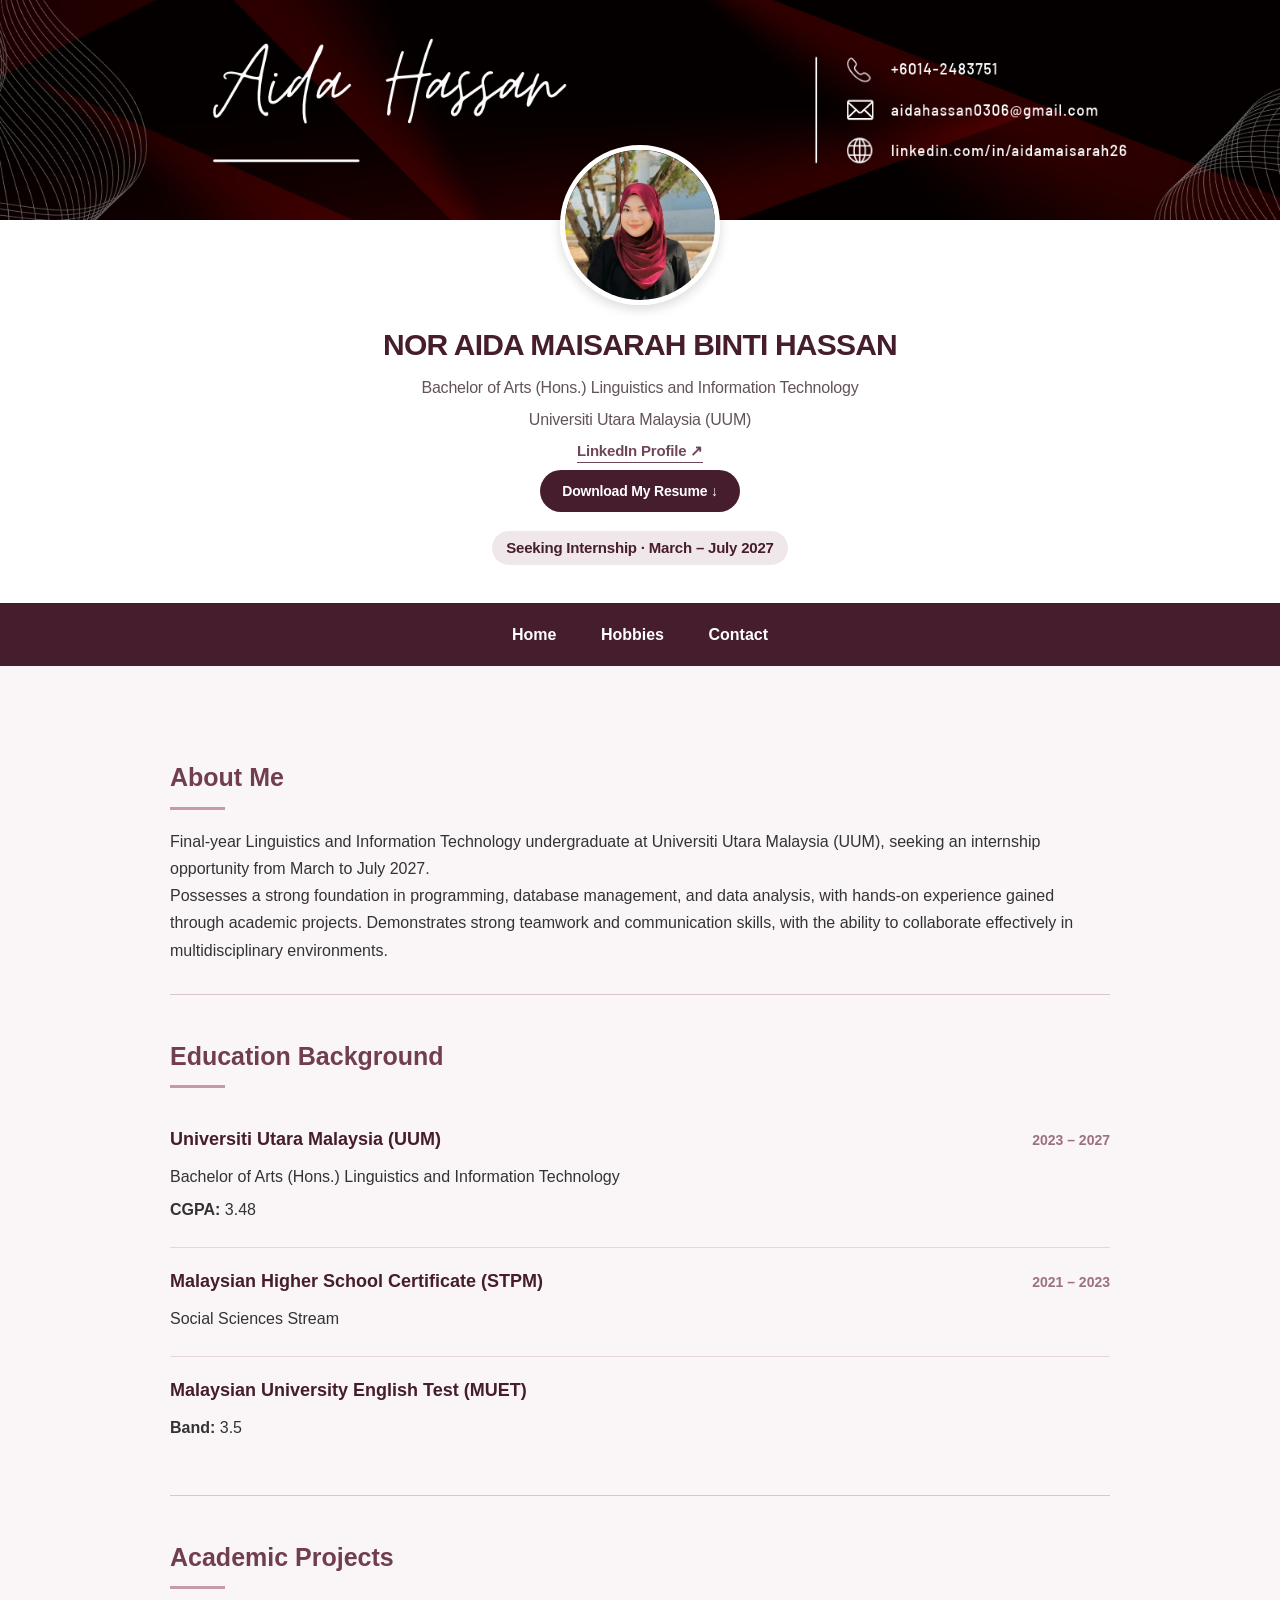
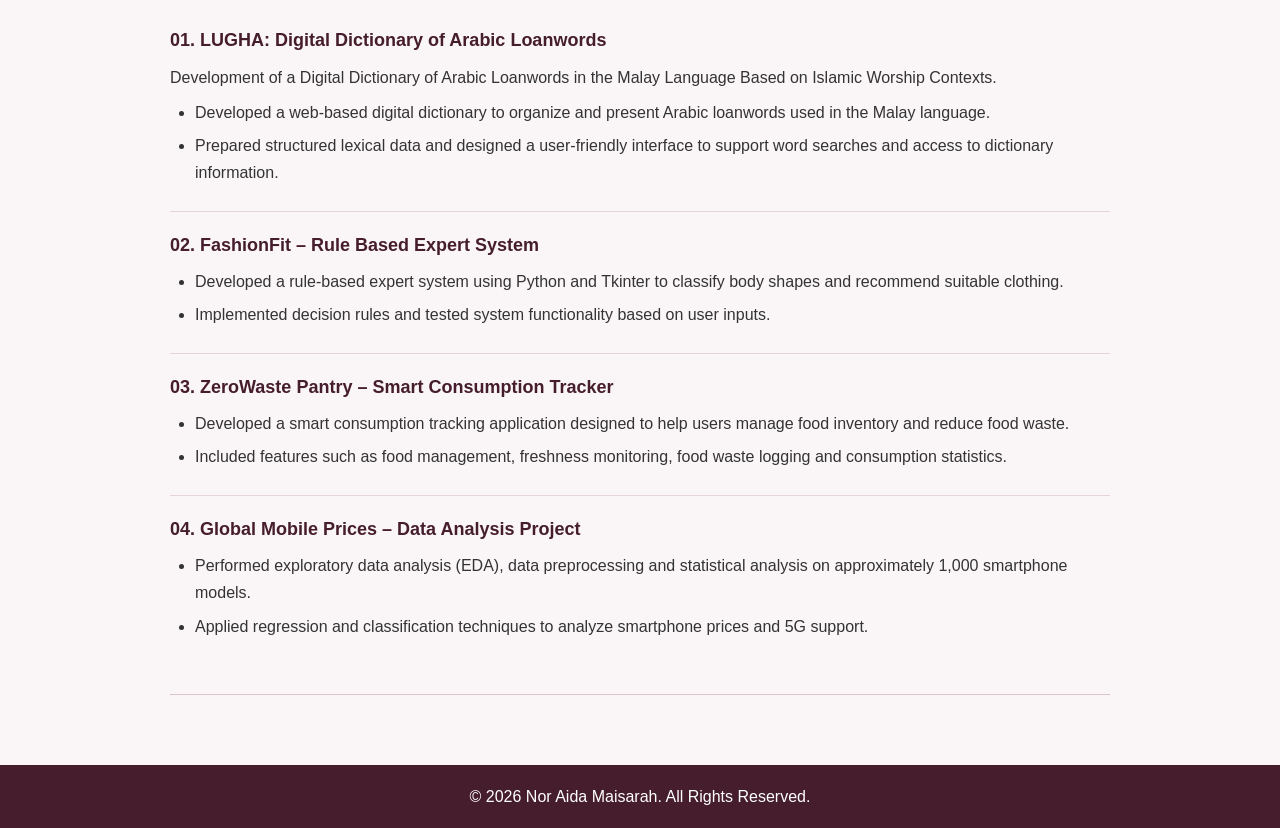
<file: index.html>
<!DOCTYPE html>
<html lang="en">
<head>
    <meta charset="UTF-8">
    <meta name="viewport" content="width=device-width, initial-scale=1.0">
    <title>My Resume | Aida</title>
    <link rel="stylesheet" href="style.css">
</head>
<body>


<header class="profile-header">

    <div class="cover-banner"></div>

    <div class="profile-info">

        <img src="images/profile.jpeg"
             alt="Aida Maisarah"
             class="profile-picture">

        <h1>NOR AIDA MAISARAH BINTI HASSAN</h1>

        <p>
            Bachelor of Arts (Hons.) Linguistics and Information Technology
        </p>

<p>Universiti Utara Malaysia (UUM)</p>

<p class="linkedin-link">
    <a href="https://www.linkedin.com/in/aidamaisarah26/"
       target="_blank">
        LinkedIn Profile ↗
    </a>

<p class="resume-download">
    <a href="resume/AidaHassan-Internship.pdf"
       target="_blank">
        Download My Resume ↓
    </a>
</p>
</p>

<p class="internship-badge">
    Seeking Internship · March – July 2027
</p>
    </div>

</header>


<nav>
    <a href="index.html">Home</a>
    <a href="hobbies.html">Hobbies</a>
    <a href="contact.html">Contact</a>
</nav>

    
<main>

    <!-- ABOUT ME -->
    <section>
        <h2>About Me</h2>

        <p>
            Final-year Linguistics and Information Technology
            undergraduate at Universiti Utara Malaysia (UUM),
            seeking an internship opportunity from March to July 2027.
        </p>

        <p>
            Possesses a strong foundation in programming,
            database management, and data analysis, with
            hands-on experience gained through academic projects.
            Demonstrates strong teamwork and communication skills,
            with the ability to collaborate effectively in
            multidisciplinary environments.
        </p>
    </section>

    <!-- EDUCATION -->
    <section>
        <h2>Education Background</h2>

        <div class="education-item">
            <div class="item-heading">
                <h3>Universiti Utara Malaysia (UUM)</h3>
                <span>2023 – 2027</span>
            </div>

            <p>
                Bachelor of Arts (Hons.) Linguistics and
                Information Technology
            </p>

            <p><strong>CGPA:</strong> 3.48</p>
        </div>

        <div class="education-item">
            <div class="item-heading">
                <h3>Malaysian Higher School Certificate (STPM)</h3>
                <span>2021 – 2023</span>
            </div>

            <p>Social Sciences Stream</p>
        </div>

        <div class="education-item">
    <div class="item-heading">
        <h3>Malaysian University English Test (MUET)</h3>
    </div>

    <p><strong>Band:</strong> 3.5</p>
</div>
    </section>

    <!-- ACADEMIC PROJECTS -->
    <section>
        <h2>Academic Projects</h2>

        <div class="project-item">
            <h3>01. LUGHA: Digital Dictionary of Arabic Loanwords</h3>

            <p>
                Development of a Digital Dictionary of Arabic
                Loanwords in the Malay Language Based on Islamic
                Worship Contexts.
            </p>

            <ul>
                <li>
                    Developed a web-based digital dictionary to
                    organize and present Arabic loanwords used
                    in the Malay language.
                </li>
                <li>
                    Prepared structured lexical data and designed
                    a user-friendly interface to support word
                    searches and access to dictionary information.
                </li>
            </ul>
        </div>

        <div class="project-item">
            <h3>02. FashionFit – Rule Based Expert System</h3>

            <ul>
                <li>
                    Developed a rule-based expert system using
                    Python and Tkinter to classify body shapes
                    and recommend suitable clothing.
                </li>
                <li>
                    Implemented decision rules and tested system
                    functionality based on user inputs.
                </li>
            </ul>
        </div>

<div class="project-item">
    <h3>03. ZeroWaste Pantry – Smart Consumption Tracker</h3>

    <ul>
        <li>
            Developed a smart consumption tracking application
            designed to help users manage food inventory and
            reduce food waste.
        </li>
        <li>
            Included features such as food management,
            freshness monitoring, food waste logging and
            consumption statistics.
        </li>
    </ul>
</div>

        <div class="project-item">
            <h3>04. Global Mobile Prices – Data Analysis Project</h3>

            <ul>
                <li>
                    Performed exploratory data analysis (EDA),
                    data preprocessing and statistical analysis
                    on approximately 1,000 smartphone models.
                </li>
                <li>
                    Applied regression and classification
                    techniques to analyze smartphone prices
                    and 5G support.
                </li>
            </ul>
        </div>
    </section>

</main>


    <footer>
        <p>&copy; 2026 Nor Aida Maisarah. All Rights Reserved.</p>
    </footer>

</body>
</html>
</file>
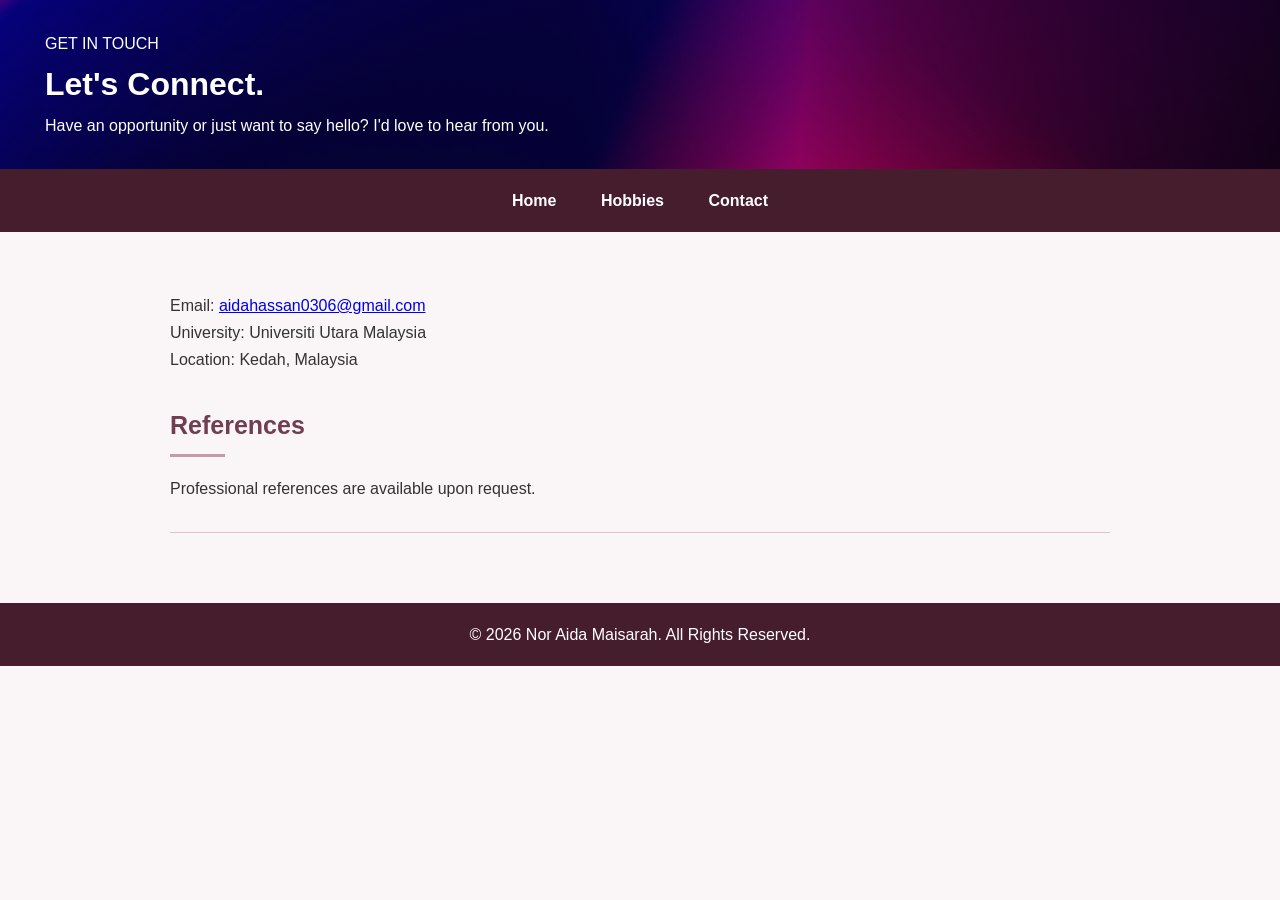
<file: contact.html>
<!DOCTYPE html>
<html lang="en">
<head>
    <meta charset="UTF-8">
    <meta name="viewport" content="width=device-width, initial-scale=1.0">
    <title>Contact Me</title>
    <link rel="stylesheet" href="style.css">
</head>
<body>

    <header>
<div class="contact-intro">
    <div class="contact-intro-content">
        <span class="section-label">GET IN TOUCH</span>
        <h1>Let's Connect.</h1>
        <p>
            Have an opportunity or just want to say hello?
            I'd love to hear from you.
        </p>
    </div>
</div>
    </header>

<nav>
    <a href="index.html">Home</a>
    <a href="hobbies.html">Hobbies</a>
    <a href="contact.html">Contact</a>
</nav>

    <main>
            <p>Email:
                <a href="mailto:aidahassan0306@gmail.com">
                    aidahassan0306@gmail.com
                </a>
            </p>

            <p>University: Universiti Utara Malaysia</p>

            <p>Location: Kedah, Malaysia</p>
        </section>
        
        <section>
    <h2>References</h2>

    <p>
        Professional references are available upon request.
    </p>
</section>

    </main>

    <footer>
        <p>&copy; 2026 Nor Aida Maisarah. All Rights Reserved.</p>
    </footer>

</body>
</html>
</file>
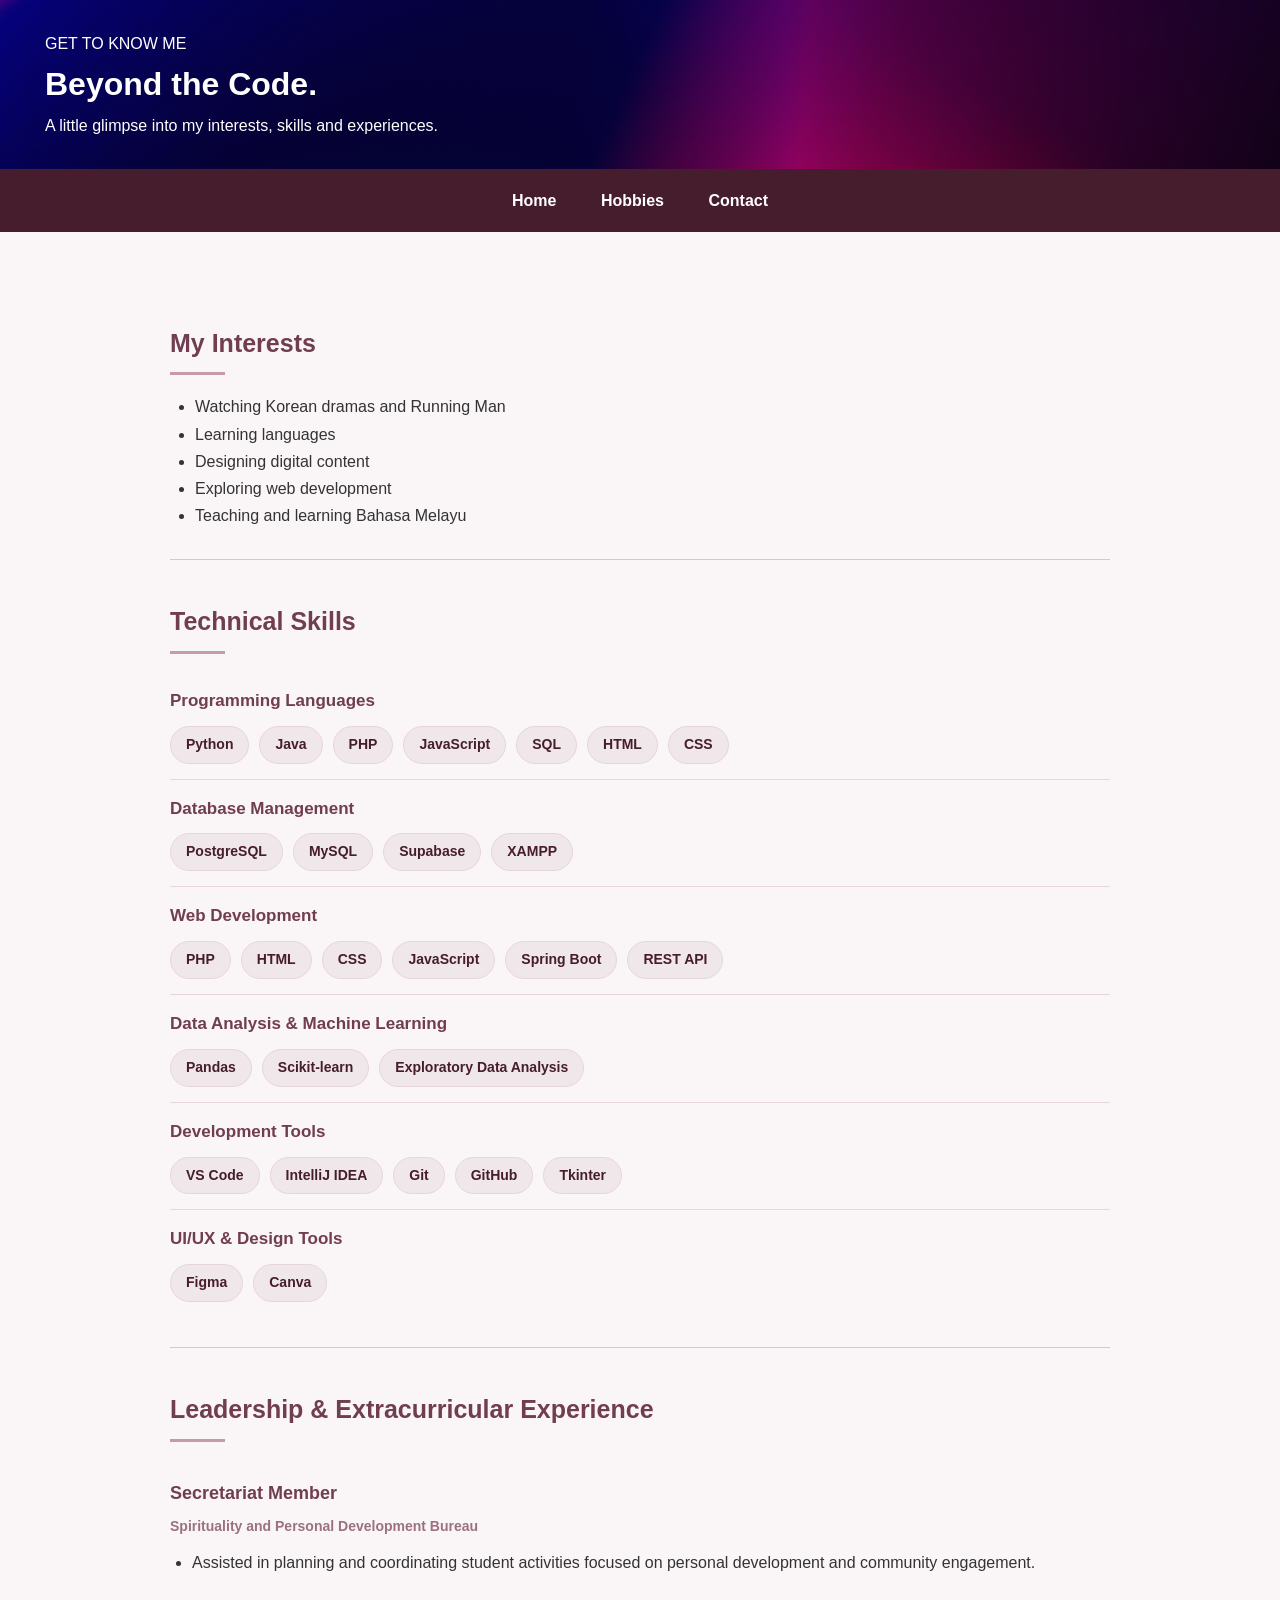
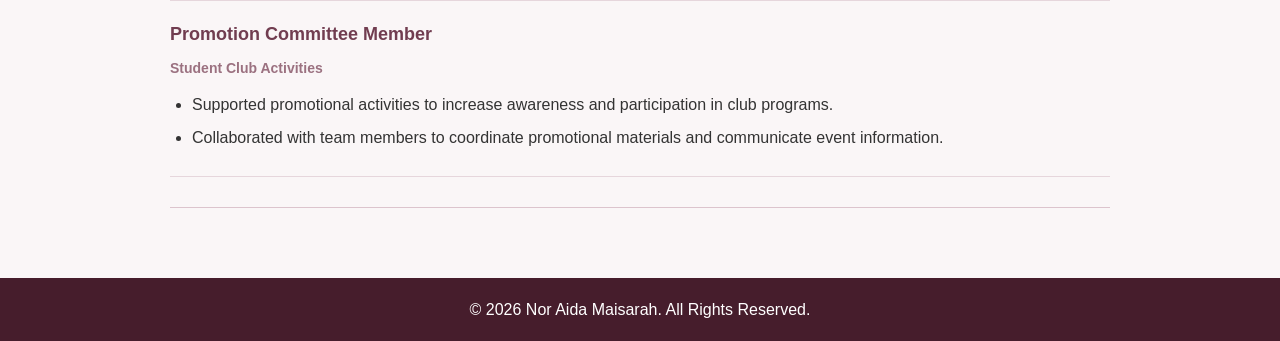
<file: hobbies.html>
<!DOCTYPE html>
<html lang="en">
<head>
    <meta charset="UTF-8">
    <meta name="viewport" content="width=device-width, initial-scale=1.0">
    <title>My Hobbies</title>
    <link rel="stylesheet" href="style.css">
</head>
<body>

<header class="contact-intro">
    <div class="contact-intro-content">
        <span class="section-label">GET TO KNOW ME</span>
        <h1>Beyond the Code.</h1>
        <p>A little glimpse into my interests, skills and experiences.</p>
    </div>
</header>

<nav>
    <a href="index.html">Home</a>
    <a href="hobbies.html">Hobbies</a>
    <a href="contact.html">Contact</a>
</nav>

    <main>
        <section>
            <h2>My Interests</h2>
            <ul>
                <li>Watching Korean dramas and Running Man</li>
                <li>Learning languages</li>
                <li>Designing digital content</li>
                <li>Exploring web development</li>
                <li>Teaching and learning Bahasa Melayu</li>
            </ul>
        </section>


<section>
    <h2>Technical Skills</h2>

    <div class="skill-category">
        <h3>Programming Languages</h3>
        <div class="skill-tags">
            <span>Python</span>
            <span>Java</span>
            <span>PHP</span>
            <span>JavaScript</span>
            <span>SQL</span>
            <span>HTML</span>
            <span>CSS</span>
        </div>
    </div>

    <div class="skill-category">
        <h3>Database Management</h3>
        <div class="skill-tags">
            <span>PostgreSQL</span>
            <span>MySQL</span>
            <span>Supabase</span>
            <span>XAMPP</span>
        </div>
    </div>

    <div class="skill-category">
        <h3>Web Development</h3>
        <div class="skill-tags">
            <span>PHP</span>
            <span>HTML</span>
            <span>CSS</span>
            <span>JavaScript</span>
            <span>Spring Boot</span>
            <span>REST API</span>
        </div>
    </div>

    <div class="skill-category">
        <h3>Data Analysis & Machine Learning</h3>
        <div class="skill-tags">
            <span>Pandas</span>
            <span>Scikit-learn</span>
            <span>Exploratory Data Analysis</span>
        </div>
    </div>

    <div class="skill-category">
        <h3>Development Tools</h3>
        <div class="skill-tags">
            <span>VS Code</span>
            <span>IntelliJ IDEA</span>
            <span>Git</span>
            <span>GitHub</span>
            <span>Tkinter</span>
        </div>
    </div>

    <div class="skill-category">
        <h3>UI/UX & Design Tools</h3>
        <div class="skill-tags">
            <span>Figma</span>
            <span>Canva</span>
        </div>
    </div>
</section>


<section>
    <h2>Leadership & Extracurricular Experience</h2>

    <div class="experience-item">
        <div class="experience-heading">
            <h3>Secretariat Member</h3>
            <span>Spirituality and Personal Development Bureau</span>
        </div>

        <ul>
            <li>
                Assisted in planning and coordinating student
                activities focused on personal development
                and community engagement.
            </li>
        </ul>
    </div>

    <div class="experience-item">
        <div class="experience-heading">
            <h3>Promotion Committee Member</h3>
            <span>Student Club Activities</span>
        </div>

        <ul>
            <li>
                Supported promotional activities to increase
                awareness and participation in club programs.
            </li>
            <li>
                Collaborated with team members to coordinate
                promotional materials and communicate
                event information.
            </li>
        </ul>
    </div>
</section>

    </main>

    <footer>
        <p>&copy; 2026 Nor Aida Maisarah. All Rights Reserved.</p>
    </footer>

</body>

</html>
</file>
<file: style.css>
* {
    margin: 0;
    padding: 0;
    box-sizing: border-box;
}



body {
    font-family: "Segoe UI", Arial, sans-serif;
    background-color: #FAF6F7;
    color: #333333;
    line-height: 1.7;
}

/* Clean modern content */
main {
    max-width: 1050px;
    margin: 40px auto;
    padding: 20px 30px;
}

/* Clean white sections */
section {
    background-color: #FFFFFF;
    padding: 30px;
    margin-bottom: 25px;
    border-radius: 8px;
    box-shadow: 0 2px 10px rgba(70, 29, 44, 0.04);
}


nav {
    background-color: #461D2C;
    text-align: center;
    padding: 18px;
}

nav a {
    color: white;
    text-decoration: none;
    margin: 0 20px;
    font-weight: 600;
    font-size: 16px;
    transition: color 0.3s;
}

nav a:hover {
    color: #C69AA8;
}


/* Main Content */
main {
    max-width: 1000px;
    margin: 40px auto;
    padding: 20px 30px;
}

/* Section Divider */
section {
    background: transparent;
    padding: 30px 0;
    margin-bottom: 10px;
    border-radius: 0;
    box-shadow: none;
    border-bottom: 1px solid #DCC4CD;
}

section h2 {
    color: #713D50;
    margin-bottom: 18px;
    font-size: 25px;
    font-weight: 600;
}

/* Small decorative line below heading */
section h2::after {
    content: "";
    display: block;
    width: 55px;
    height: 3px;
    background-color: #C69AA8;
    margin-top: 8px;
}

ul {
    padding-left: 25px;
}

/* Footer */
footer {
    background-color: #461D2C;
    color: white;
    text-align: center;
    padding: 18px;
    margin-top: 30px;
}

.profile-header {
    background: white;
    color: #333;
    padding: 0;
    text-align: left;
}

.cover-banner {
    height: 220px;
    background-image: url("images/profile-banner.png");
    background-size: cover;
    background-position: center;
    background-repeat: no-repeat;
}

.profile-info {
    padding: 0 20px 35px;
    text-align: center;
    display: flex;
    flex-direction: column;
    align-items: center;
}

.profile-picture {
    width: 160px;
    height: 160px;
    object-fit: cover;
    object-position: center top;
    border-radius: 50%;
    border: 5px solid white;
    margin: -75px auto 0;
    position: relative;
    display: block;
    box-shadow: 0 4px 12px rgba(0, 0, 0, 0.15);
}

.profile-info h1 {
    margin-top: 20px;
    margin-bottom: 8px;
    color: #461D2C;
    font-family: "Segoe UI", Arial, sans-serif;
    font-size: 30px;
    font-weight: 650;
    letter-spacing: -0.8px;
    line-height: 1.3;
}

.profile-info p {
    margin: 3px 0;
    color: #62535A;
    font-size: 16px;
    letter-spacing: -0.2px;
    line-height: 1.6;
}

.internship-badge {
    display: inline-block;
    background-color: #F0E7EB;
    color: #461D2C !important;
    padding: 5px 14px;
    border-radius: 50px;
    font-size: 15px !important;
    font-weight: 600;
    margin-top: 10px !important;
    letter-spacing: 0;
}


/* Education and Project Details */

.education-item,
.project-item {
    padding: 18px 0;
}

.education-item + .education-item,
.project-item + .project-item {
    border-top: 1px solid #E6D6DC;
}

.item-heading {
    display: flex;
    justify-content: space-between;
    align-items: baseline;
    gap: 15px;
    flex-wrap: wrap;
}

.item-heading h3,
.project-item h3 {
    color: #461D2C;
    font-size: 18px;
    margin-bottom: 8px;
}

.item-heading span {
    color: #9B7180;
    font-size: 14px;
    font-weight: 600;
}

.education-item p,
.project-item p {
    margin-bottom: 6px;
}

.project-item ul {
    margin-top: 8px;
}

.project-item li {
    margin-bottom: 6px;
}


.skill-category {
    padding: 15px 0;
    border-bottom: 1px solid #E6D6DC;
}

.skill-category:last-child {
    border-bottom: none;
}

.skill-category h3 {
    color: #713D50;
    font-size: 17px;
    margin-bottom: 6px;
}

.skill-category p {
    color: #62535A;
    line-height: 1.8;
}


.skill-category {
    padding: 15px 0;
    border-bottom: 1px solid #E6D6DC;
}

.skill-category h3 {
    color: #713D50;
    font-size: 17px;
    margin-bottom: 10px;
}

.skill-tags {
    display: flex;
    flex-wrap: wrap;
    gap: 10px;
}

.skill-tags span {
    display: inline-block;
    background-color: #F0E7EB;
    color: #461D2C;
    padding: 6px 15px;
    border-radius: 50px;
    font-size: 14px;
    font-weight: 600;
    border: 1px solid #E6D6DC;
    transition: 0.3s ease;
}

.skill-tags span:hover {
    background-color: #461D2C;
    color: white;
    transform: translateY(-2px);
}


.experience-item {
    padding: 18px 0;
    border-bottom: 1px solid #E6D6DC;
}

.experience-heading h3 {
    color: #713D50;
    font-size: 18px;
    margin-bottom: 4px;
}

.experience-heading span {
    color: #9B7180;
    font-size: 14px;
    font-weight: 600;
}

.experience-item ul {
    margin-top: 10px;
    padding-left: 22px;
}

.experience-item li {
    margin-bottom: 6px;
}




.contact-intro {
    min-height: 160px;
    background-image:
        linear-gradient(
            rgba(20, 5, 35, 0.25),
            rgba(20, 5, 35, 0.25)
        ),
        url("images/contact-background.jpg");

    background-size: cover;
    background-position: center;
    background-repeat: no-repeat;

    display: flex;
    align-items: center;
    padding: 30px 45px;
    margin: 0;
    border-radius: 0;
}

.contact-intro h1 {
    color: white !important;
    font-size: 32px;
}

.contact-intro p,
.contact-intro .section-label {
    color: white !important;
}

.contact-intro {
    min-height: 160px;
    background-image:
        linear-gradient(
            rgba(20, 5, 35, 0.25),
            rgba(20, 5, 35, 0.25)
        ),
        url("images/contact-background.jpg");
    background-size: cover;
    background-position: center;
    background-repeat: no-repeat;
    display: flex;
    align-items: center;
    padding: 30px 45px;
    margin: 0;
    border-radius: 0;
}

.contact-intro h1,
.contact-intro p,
.contact-intro .section-label {
    color: white;
}
.linkedin-link {
    margin-top: 10px;
    margin-bottom: 15px;
}

.linkedin-link a {
    color: #70465d;
    text-decoration: none;
    font-size: 15px;
    font-weight: bold;
    border-bottom: 1px solid #70465d;
    padding-bottom: 3px;
    transition: 0.3s;
}

.linkedin-link a:hover {
    color: #a4778d;
    border-bottom-color: #a4778d;
}
.resume-download {
    margin: 15px 0;
}

.resume-download a {
    display: inline-block;
    background-color: #461D2C;
    color: white;
    text-decoration: none;
    padding: 10px 22px;
    border-radius: 25px;
    font-size: 14px;
    font-weight: bold;
    transition: 0.3s;
}

.resume-download a:hover {
    background-color: #70465d;
    transform: translateY(-2px);
}
</file>
